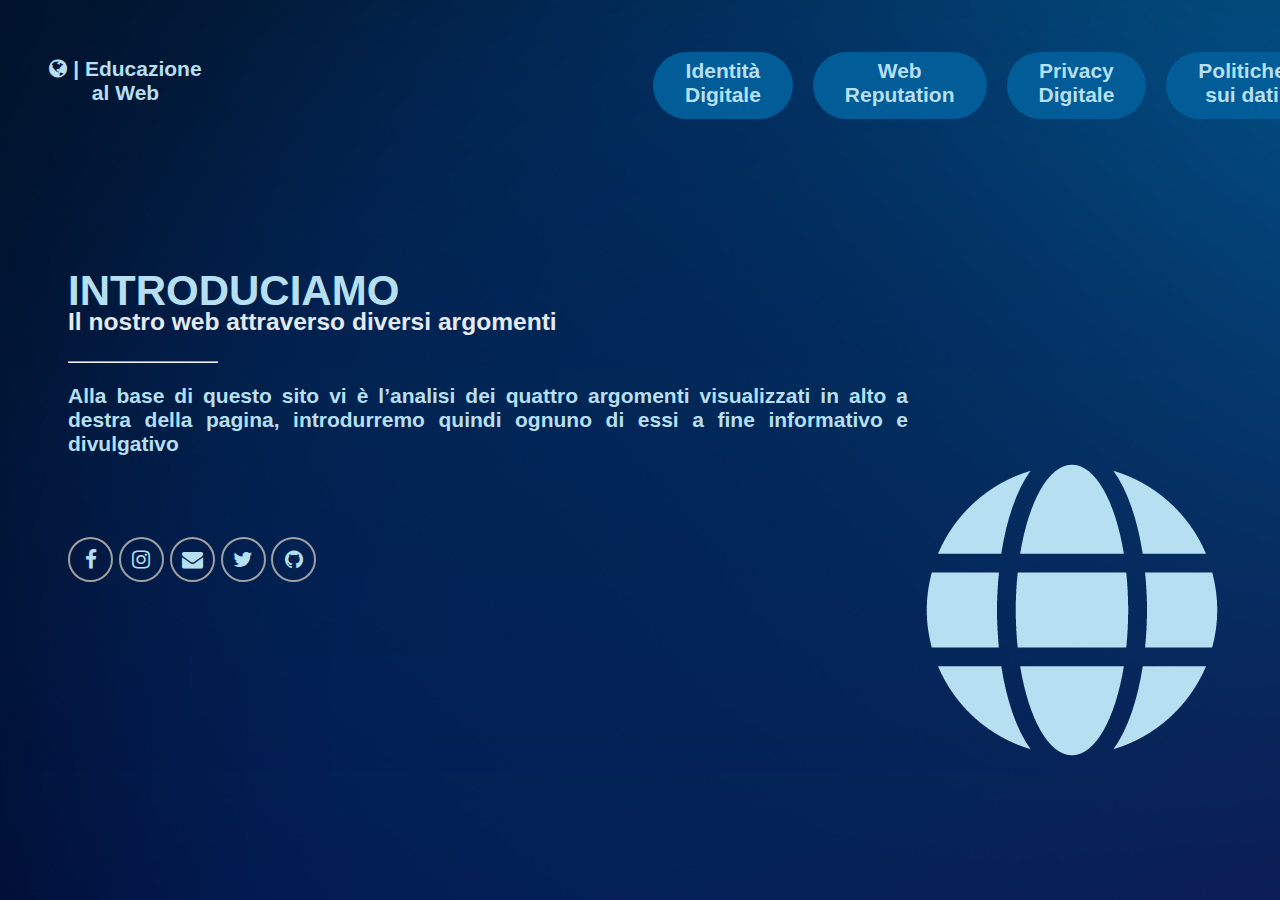
<file: index.html>
<!DOCTYPE html>
<html>
    <head>
        <meta name="viewport" content="width=device-width, initial-scale=1.0">
        <link rel="stylesheet" href="https://stackpath.bootstrapcdn.com/font-awesome/4.7.0/css/font-awesome.min.css">
        <link rel="stylesheet" href="./css/style.css">
        <link rel="icon" type="image/png" href="./assets/favicon.png"/>
        <title> | Educazione al Web</title>

    </head>
        <body>
            <br>

            <div class="navbar">
                <li class="nav-link"><a href="./"><i class="fa fa-globe"></i>  | Educazione al Web</a></li>
                <li class="nav-link"><a href="./html/identità-digitale.html">Identità Digitale</a></li>
                <li class="nav-link"><a href="./html/web-reputation.html">Web Reputation</a></li>
                <li class="nav-link"><a href="./html/privacy.html">Privacy Digitale</a></li>
                <li class="nav-link"><a href="./html/politiche-dati.html">Politiche sui dati</a></li>
            </div>
            
            <br>
            
            <div class="sec-section">
                
                <div class="sec-section-content">
                    <br>
                    <br>
                    <br>
                    <br>
                    <h1>INTRODUCIAMO</h1>
                    
                    <h3>Il nostro web attraverso diversi argomenti</h3>
                    
                    <hr>
                    
                    <p>
                        Alla base di questo sito vi è l’analisi dei quattro argomenti visualizzati in alto a destra della pagina, introdurremo quindi ognuno di essi a fine informativo e divulgativo
                    </p>

                    <footer>
                        <a href="https://www.facebook.com/profile.php?id=100009912731580"><i class="fa fa-facebook"></a></i>
                        <a href="https://www.instagram.com/maro_jr_/"><i class="fa fa-instagram"></a></i>
                        <a href="https://mail.google.com/mail/?view=cm&fs=1&to=12053-g@capirola.com"><i class="fa fa-envelope"></a></i>
                        <a href="https://twitter.com/PrivatoAccount"><i class="fa fa-twitter"></a></i>
                        <a href="https://github.com/m4n-of-m3d4n"><i class="fa fa-github"></a></i>
                    </footer>

                    <div class="page-img-0">
                        <img src="./assets/globe-solid.png" alt="" width="300px" height="300px">
                    </div>
                    
            </div>
        </body>
</html
</file>
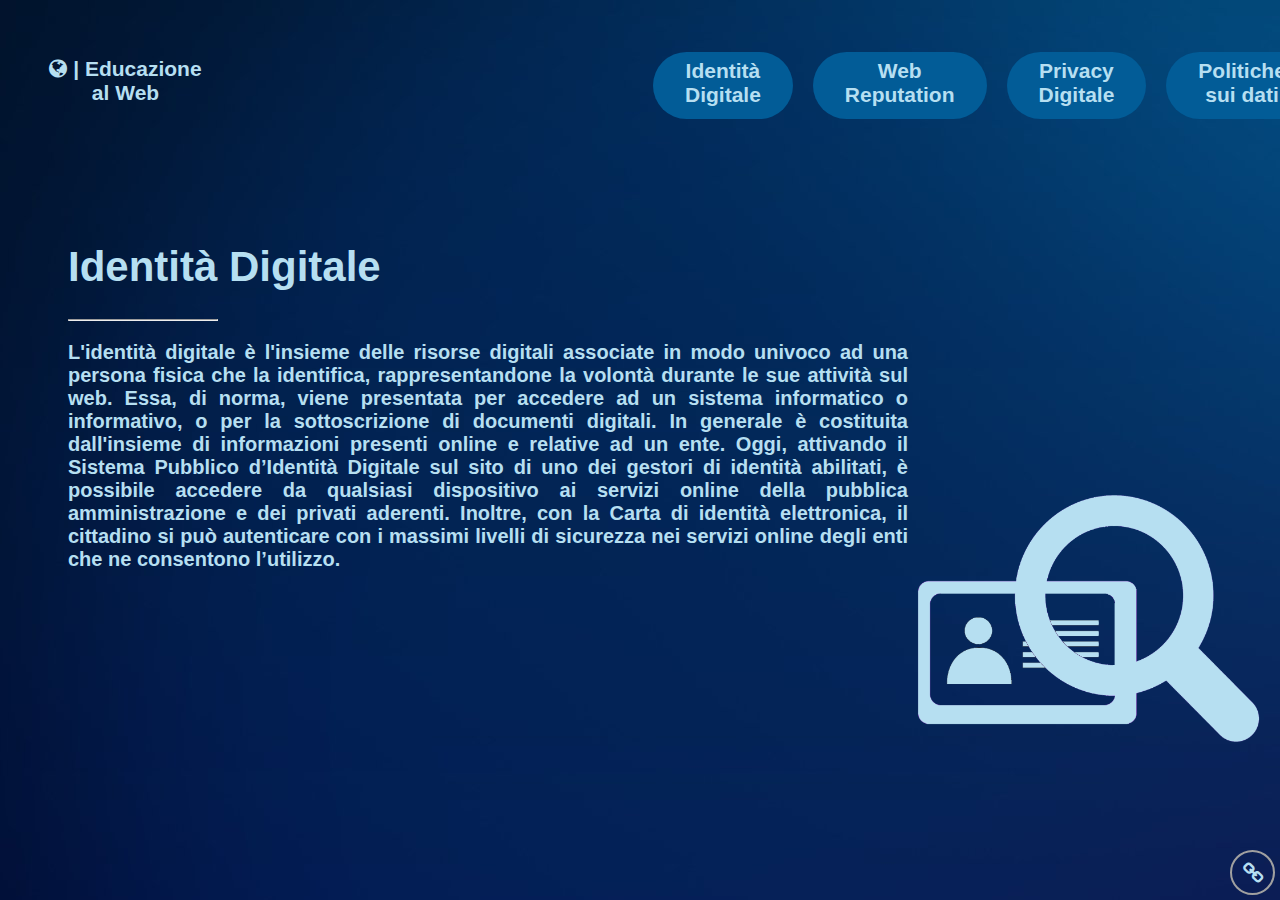
<file: html/identità-digitale.html>
<!DOCTYPE html>
<html>
    <head>
        <meta name="viewport" content="width=device-width, initial-scale=1.0">
        <link rel="stylesheet" href="https://stackpath.bootstrapcdn.com/font-awesome/4.7.0/css/font-awesome.min.css">
        <link rel="stylesheet" href="../css/style.css">
        <link rel="stylesheet" href="../css/identità-digitale.css">
        <link rel="icon" type="image/png" href="../assets/favicon.png"/>
        <title>| Identità Digitale</title>

    </head>
        <body>
            <br>

            <div class="navbar">
                <li class="nav-link"><a href="../index.html"><i class="fa fa-globe"></i>  | Educazione al Web</a></li>
                <li class="nav-link"><a href="./">Identità Digitale</a></li>
                <li class="nav-link"><a href="./web-reputation.html">Web Reputation</a></li>
                <li class="nav-link"><a href="./privacy.html">Privacy Digitale</a></li>
                <li class="nav-link"><a href="./politiche-dati.html">Politiche sui dati</a></li>
            </div>
            
            <div class="sec-section">
                
                <div class="sec-section-content">
                    <br>
                    <br>    
                    <br>
                    <br>
                    <h1>Identità Digitale</h1>
                    <hr>
                    <p>
                        L'identità digitale è l'insieme delle risorse digitali associate in modo univoco ad una persona fisica che la identifica, rappresentandone la volontà durante le sue attività sul web. Essa, di norma, viene presentata per accedere ad un sistema informatico o informativo, o per la sottoscrizione di documenti digitali. In generale è costituita dall'insieme di informazioni presenti online e relative ad un ente. Oggi, attivando il Sistema Pubblico d’Identità Digitale sul sito di uno dei gestori di identità abilitati, è possibile accedere da qualsiasi dispositivo ai servizi online della pubblica amministrazione e dei privati aderenti. Inoltre, con la Carta di identità elettronica, il cittadino si può autenticare con i massimi livelli di sicurezza nei servizi online degli enti che ne consentono l’utilizzo.
                    </p>

         <div class="page-img">
            <img src="../assets/id.png" alt="" width="364px" height="282px">
         </div>
        
         </div>
         </div>

         <div class="sources">
            <a href="./sources-2.html"><i class="fa fa-link"></a></i>
        </div>

        </body>
</html>
</file>
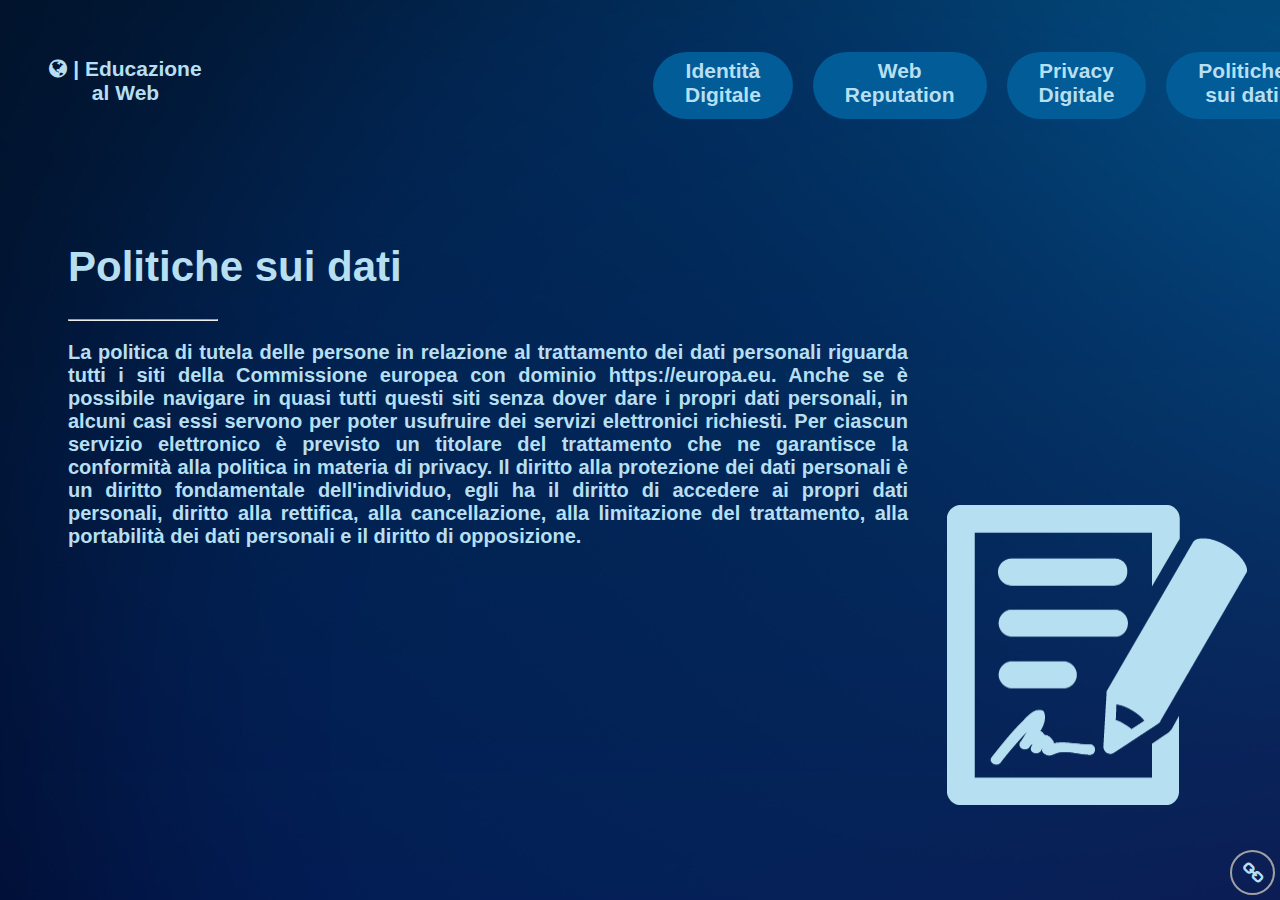
<file: html/politiche-dati.html>
<!DOCTYPE html>
<html>
    <head>
        <meta name="viewport" content="width=device-width, initial-scale=1.0">
        <link rel="stylesheet" href="https://stackpath.bootstrapcdn.com/font-awesome/4.7.0/css/font-awesome.min.css">
        <link rel="stylesheet" href="../css/style.css">
        <link rel="stylesheet" href="../css/politiche-dati.css">
        <link rel="icon" type="image/png" href="../assets/favicon.png"/>
        <title>| Politiche sui dati</title>

    </head>
        <body>
            <br>

            <div class="navbar">
                <li class="nav-link"><a href="../index.html"><i class="fa fa-globe"></i>  | Educazione al Web</a></li>
                <li class="nav-link"><a href="./identità-digitale.html">Identità Digitale</a></li>
                <li class="nav-link"><a href="./web-reputation.html">Web Reputation</a></li>
                <li class="nav-link"><a href="./privacy.html">Privacy Digitale</a></li>
                <li class="nav-link"><a href="./">Politiche sui dati</a></li>
            </div>
            
            <div class="sec-section">
                
                <div class="sec-section-content">
                    <br>
                    <br>    
                    <br>
                    <br>
                    <h1>Politiche sui dati</h1>
                    <hr>
                    <p>
                        La politica di tutela delle persone in relazione al trattamento dei dati personali riguarda tutti i siti della Commissione europea con dominio <a href="https://europa.eu">https://europa.eu</a>. Anche se è possibile navigare in quasi tutti questi siti senza dover dare i propri dati personali, in alcuni casi essi servono per poter usufruire dei servizi elettronici richiesti. Per ciascun servizio elettronico è previsto un titolare del trattamento che ne garantisce la conformità alla politica in materia di privacy. Il diritto alla protezione dei dati personali è un diritto fondamentale dell'individuo, egli ha il diritto di accedere ai propri dati personali, diritto alla rettifica, alla cancellazione, alla limitazione del trattamento, alla portabilità dei dati personali e il diritto di opposizione.
                    </p>

         <div class="page-img">
            <img src="../assets/policy.png" alt="" width="300px" height="300px">
         </div>
        
         </div>
         </div>

         <div class="sources">
            <a href="./sources-5.html"><i class="fa fa-link"></a></i>
        </div>

        </body>
</html>
</file>
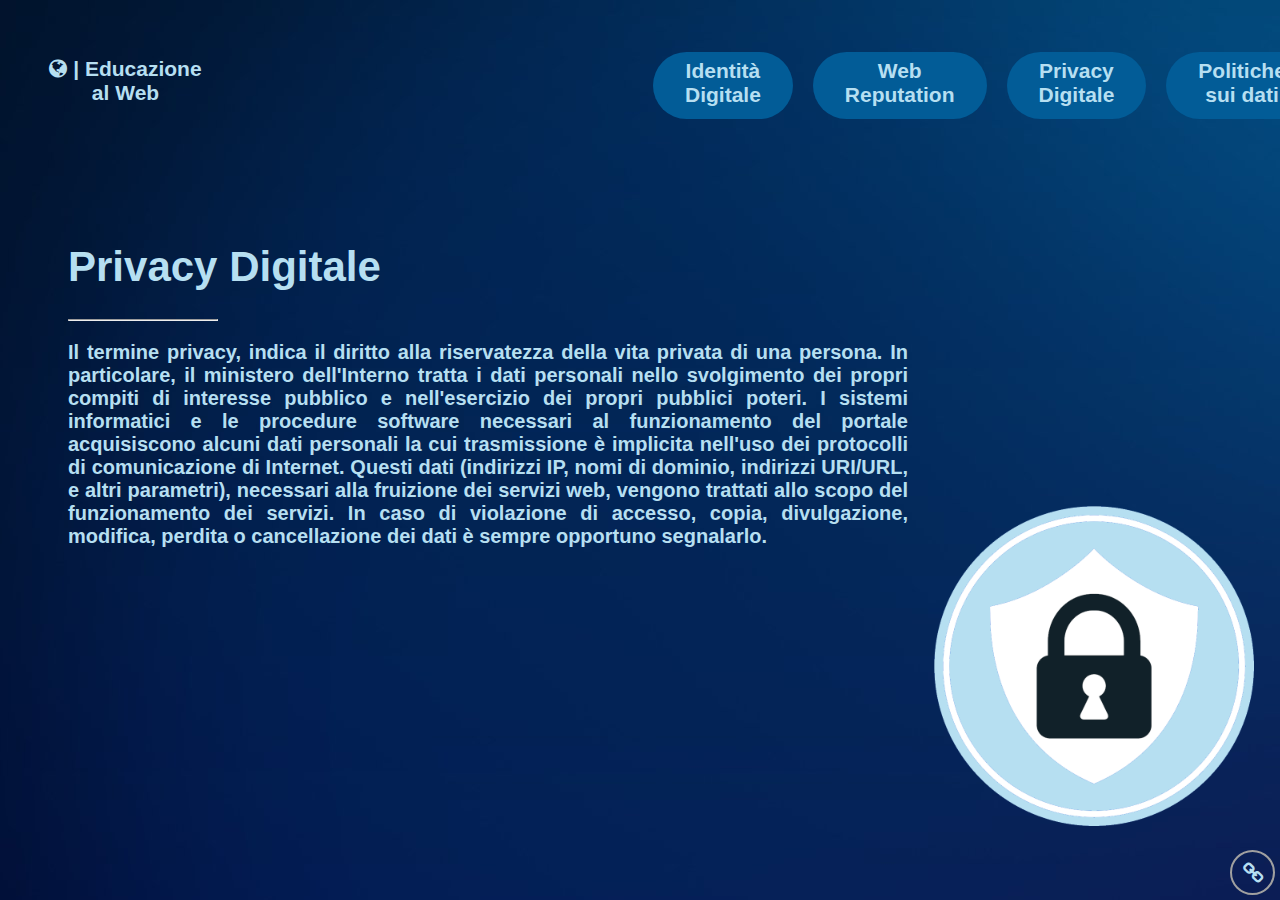
<file: html/privacy.html>
<!DOCTYPE html>
<html>
    <head>
        <meta name="viewport" content="width=device-width, initial-scale=1.0">
        <link rel="stylesheet" href="https://stackpath.bootstrapcdn.com/font-awesome/4.7.0/css/font-awesome.min.css">
        <link rel="stylesheet" href="../css/style.css">
        <link rel="stylesheet" href="../css/privacy.css">
        <link rel="icon" type="image/png" href="../assets/favicon.png"/>
        <title>| Privacy</title>

    </head>
        <body>
            <br>

            <div class="navbar">
                <li class="nav-link"><a href="../index.html"><i class="fa fa-globe"></i>  | Educazione al Web</a></li>
                <li class="nav-link"><a href="./identità-digitale.html">Identità Digitale</a></li>
                <li class="nav-link"><a href="./web-reputation.html">Web Reputation</a></li>
                <li class="nav-link"><a href="./">Privacy Digitale</a></li>
                <li class="nav-link"><a href="./politiche-dati.html">Politiche sui dati</a></li>
            </div>
            
            <div class="sec-section">
                
                <div class="sec-section-content">
                    <br>
                    <br>    
                    <br>
                    <br>
                    <h1>Privacy Digitale</h1>
                    <hr>
                    <p>
                        Il termine privacy, indica il diritto alla riservatezza della vita privata di una persona. In particolare, il ministero dell'Interno tratta i dati personali nello svolgimento dei propri compiti di interesse pubblico e nell'esercizio dei propri pubblici poteri. I sistemi informatici e le procedure software necessari al funzionamento del portale acquisiscono alcuni dati personali la cui trasmissione è implicita nell'uso dei protocolli di comunicazione di Internet. Questi dati (indirizzi IP, nomi di dominio, indirizzi URI/URL, e altri parametri), necessari alla fruizione dei servizi web, vengono trattati allo scopo del funzionamento dei servizi. In caso di violazione di accesso, copia, divulgazione, modifica, perdita o cancellazione dei dati è sempre opportuno segnalarlo.
                    </p>

         <div class="page-img">
            <img src="../assets/privacy.png" alt="" width="344px" height="360px">
         </div>
        
         </div>
         </div>

         <div class="sources">
            <a href="./sources-4.html"><i class="fa fa-link"></a></i>
        </div>

        </body>
</html>
</file>
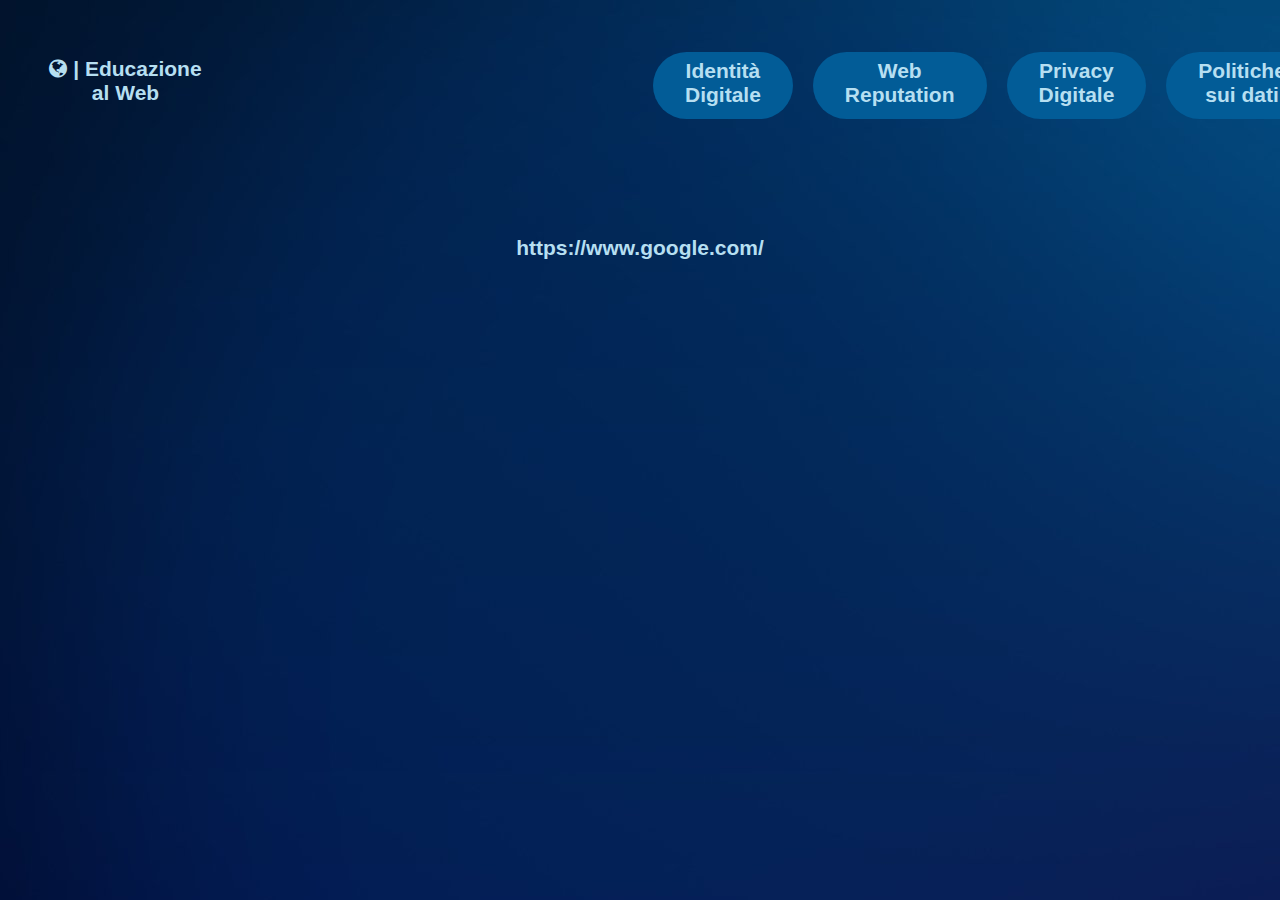
<file: html/sources-1.html>
<!DOCTYPE html>
<html>
    <head>
        <meta name="viewport" content="width=device-width, initial-scale=1.0">
        <link rel="stylesheet" href="https://stackpath.bootstrapcdn.com/font-awesome/4.7.0/css/font-awesome.min.css">
        <link rel="stylesheet" href="../css/style.css">
        <link rel="icon" type="image/png" href="../assets/favicon.png"/>
        <title>| Sources</title>

    </head>
        <body>
            <br>

            <div class="navbar">
                <li class="nav-link"><a href="../index.html"><i class="fa fa-globe"></i>  | Educazione al Web</a></li>
                <li class="nav-link"><a href="./identità-digitale.html">Identità Digitale</a></li>
                <li class="nav-link"><a href="./web-reputation.html">Web Reputation</a></li>
                <li class="nav-link"><a href="./privacy.html">Privacy Digitale</a></li>
                <li class="nav-link"><a href="./politiche-dati.html">Politiche sui dati</a></li>
            </div>

            <br>
            <br>
            <br>
            <br>

            <div class="sources-content">
                <ul>
                    <a href="https://www.google.com/"><li>https://www.google.com/</li></a>
                </ul>
            </div>
        
        </body>

</html>
</file>
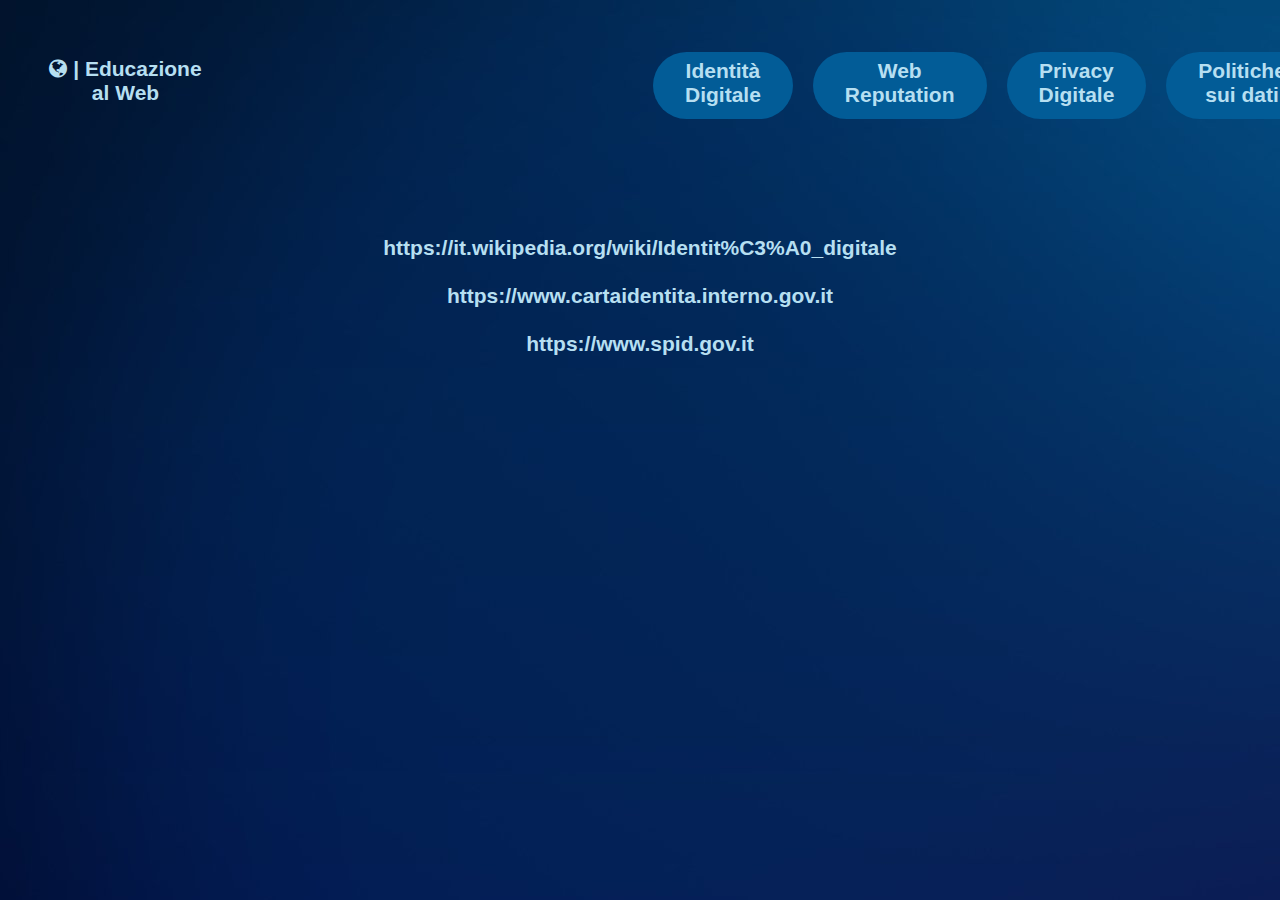
<file: html/sources-2.html>
<!DOCTYPE html>
<html>
    <head>
        <meta name="viewport" content="width=device-width, initial-scale=1.0">
        <link rel="stylesheet" href="https://stackpath.bootstrapcdn.com/font-awesome/4.7.0/css/font-awesome.min.css">
        <link rel="stylesheet" href="../css/style.css">
        <link rel="icon" type="image/png" href="../assets/favicon.png"/>
        <title>| Sources</title>

    </head>
        <body>
            <br>

            <div class="navbar">
                <li class="nav-link"><a href="../index.html"><i class="fa fa-globe"></i>  | Educazione al Web</a></li>
                <li class="nav-link"><a href="./identità-digitale.html">Identità Digitale</a></li>
                <li class="nav-link"><a href="./web-reputation.html">Web Reputation</a></li>
                <li class="nav-link"><a href="./privacy.html">Privacy Digitale</a></li>
                <li class="nav-link"><a href="./politiche-dati.html">Politiche sui dati</a></li>
            </div>

            <br>
            <br>
            <br>
            <br>

            <div class="sources-content">
                <ul>
                    <a href="https://it.wikipedia.org/wiki/Identit%C3%A0_digitale"><li>https://it.wikipedia.org/wiki/Identit%C3%A0_digitale</li></a>
                    <br>
                    <a href="https://www.cartaidentita.interno.gov.it"><li>https://www.cartaidentita.interno.gov.it</li></a>
                    <br>
                    <a href="https://www.spid.gov.it"><li>https://www.spid.gov.it</li></a>
                </ul>
            </div>
        
        </body>

</html>
</file>
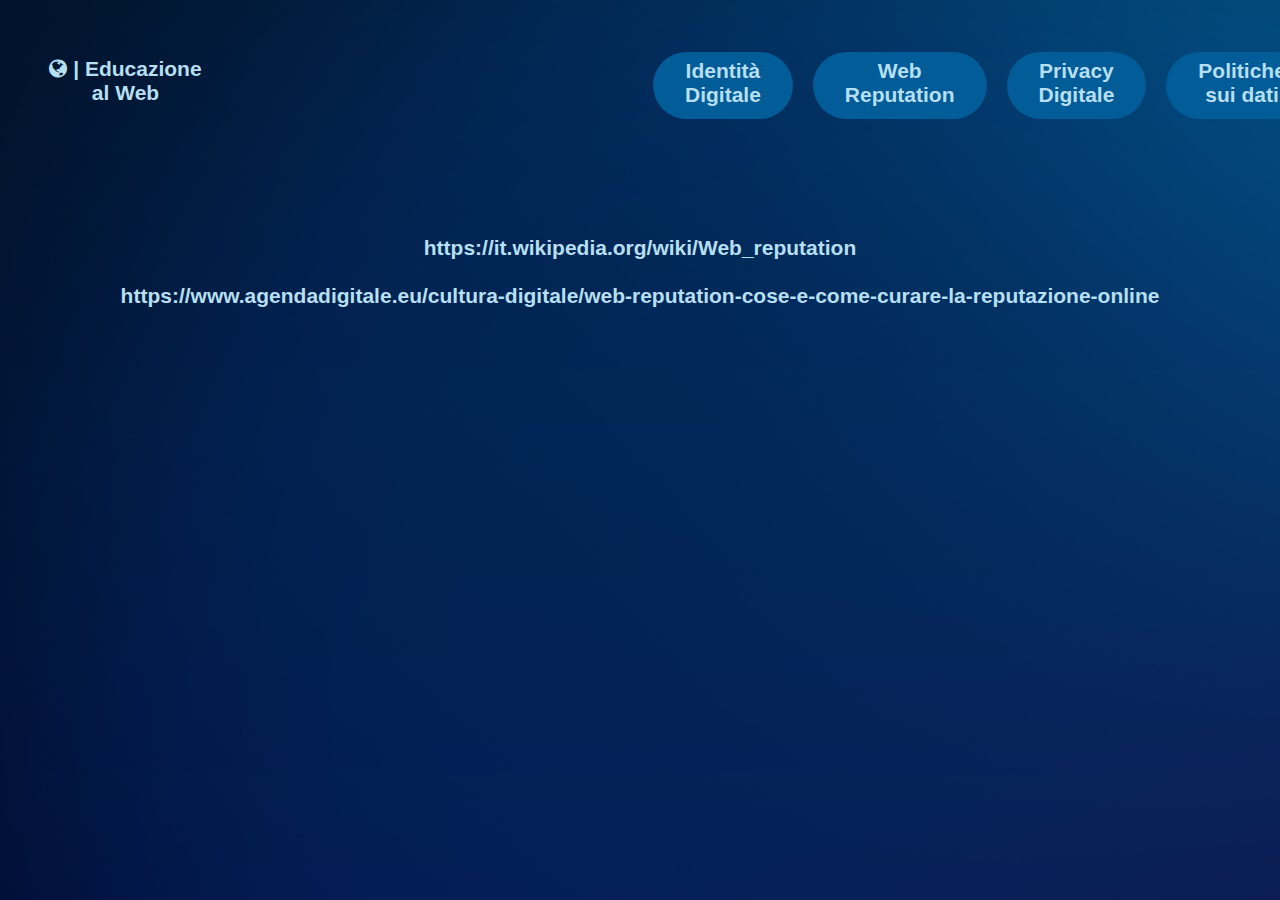
<file: html/sources-3.html>
<!DOCTYPE html>
<html>
    <head>
        <meta name="viewport" content="width=device-width, initial-scale=1.0">
        <link rel="stylesheet" href="https://stackpath.bootstrapcdn.com/font-awesome/4.7.0/css/font-awesome.min.css">
        <link rel="stylesheet" href="../css/style.css">
        <link rel="icon" type="image/png" href="../assets/favicon.png"/>
        <title>| Sources</title>

    </head>
        <body>
            <br>

            <div class="navbar">
                <li class="nav-link"><a href="../index.html"><i class="fa fa-globe"></i>  | Educazione al Web</a></li>
                <li class="nav-link"><a href="./identità-digitale.html">Identità Digitale</a></li>
                <li class="nav-link"><a href="./web-reputation.html">Web Reputation</a></li>
                <li class="nav-link"><a href="./privacy.html">Privacy Digitale</a></li>
                <li class="nav-link"><a href="./politiche-dati.html">Politiche sui dati</a></li>
            </div>

            <br>
            <br>
            <br>
            <br>

            <div class="sources-content">
                <ul>
                    <a href="https://it.wikipedia.org/wiki/Web_reputation"><li>https://it.wikipedia.org/wiki/Web_reputation</li></a>
                    <br>
                    <a href="https://www.agendadigitale.eu/cultura-digitale/web-reputation-cose-e-come-curare-la-reputazione-online"><li>https://www.agendadigitale.eu/cultura-digitale/web-reputation-cose-e-come-curare-la-reputazione-online</li></a>
                </ul>
            </div>
        
        </body>

</html>
</file>
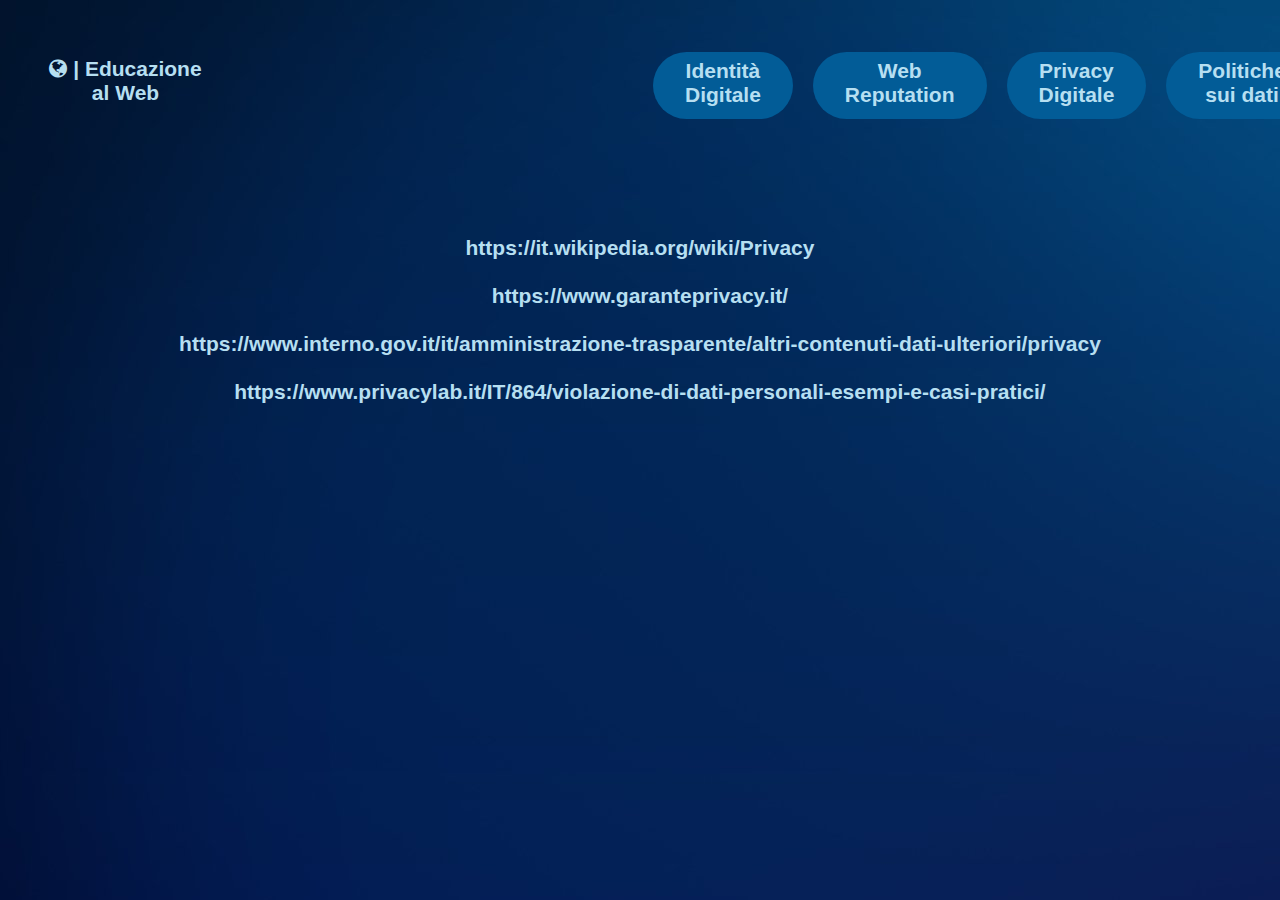
<file: html/sources-4.html>
<!DOCTYPE html>
<html>
    <head>
        <meta name="viewport" content="width=device-width, initial-scale=1.0">
        <link rel="stylesheet" href="https://stackpath.bootstrapcdn.com/font-awesome/4.7.0/css/font-awesome.min.css">
        <link rel="stylesheet" href="../css/style.css">
        <link rel="icon" type="image/png" href="../assets/favicon.png"/>
        <title>| Sources</title>

    </head>
        <body>
            <br>

            <div class="navbar">
                <li class="nav-link"><a href="../index.html"><i class="fa fa-globe"></i>  | Educazione al Web</a></li>
                <li class="nav-link"><a href="./identità-digitale.html">Identità Digitale</a></li>
                <li class="nav-link"><a href="./web-reputation.html">Web Reputation</a></li>
                <li class="nav-link"><a href="./privacy.html">Privacy Digitale</a></li>
                <li class="nav-link"><a href="./politiche-dati.html">Politiche sui dati</a></li>
            </div>

            <br>
            <br>
            <br>
            <br>

            <div class="sources-content">
                <ul>
                    <a href="https://it.wikipedia.org/wiki/Privacy"><li>https://it.wikipedia.org/wiki/Privacy</li></a>
                    <br>
                    <a href="https://www.garanteprivacy.it/"><li>https://www.garanteprivacy.it/</li></a>
                    <br>
                    <a href="https://www.interno.gov.it/it/amministrazione-trasparente/altri-contenuti-dati-ulteriori/privacy"><li>https://www.interno.gov.it/it/amministrazione-trasparente/altri-contenuti-dati-ulteriori/privacy</li></a>
                    <br>
                    <a href="https://www.privacylab.it/IT/864/violazione-di-dati-personali-esempi-e-casi-pratici/"><li>https://www.privacylab.it/IT/864/violazione-di-dati-personali-esempi-e-casi-pratici/</li></a>
                </ul>
            </div>
        
        </body>

</html>
</file>
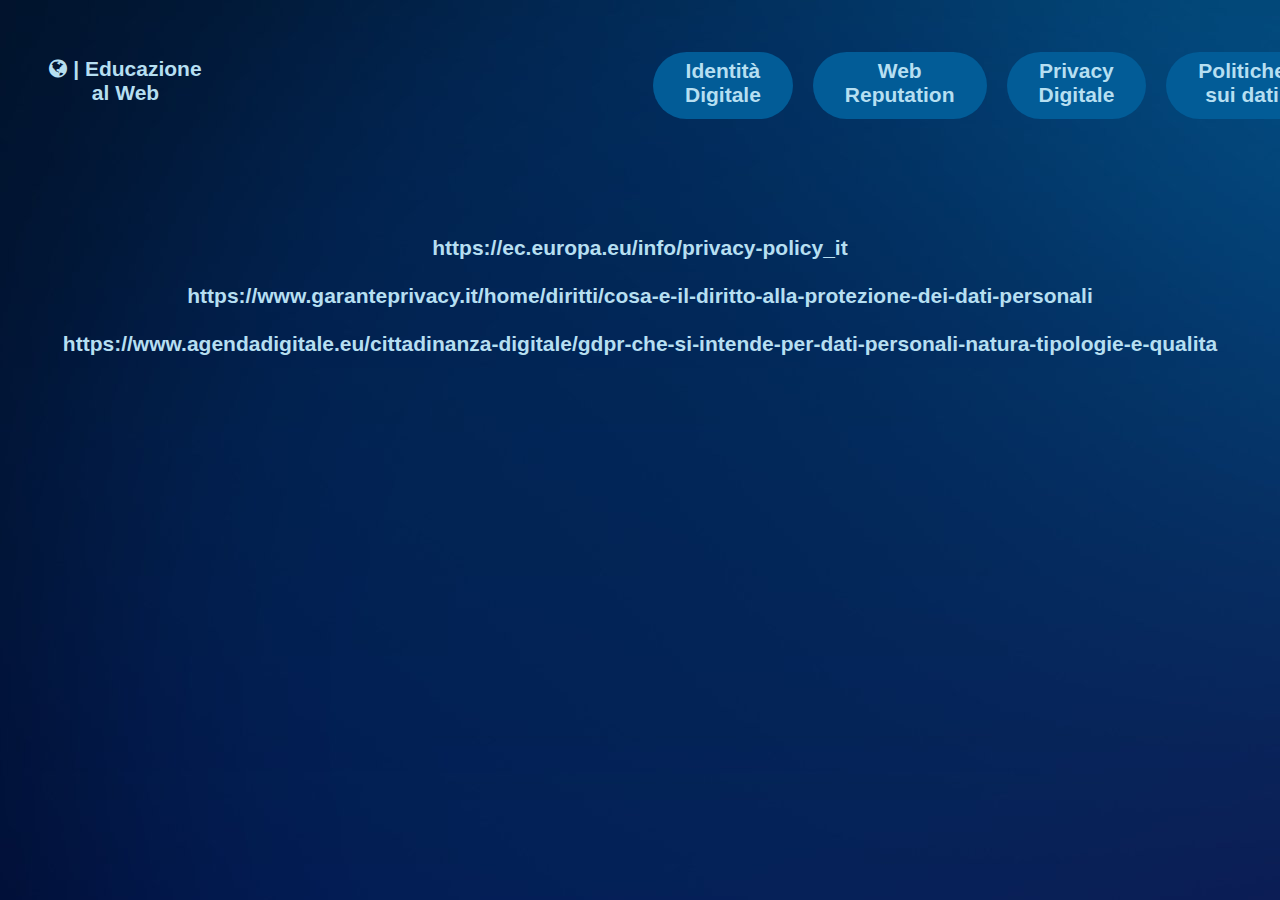
<file: html/sources-5.html>
<!DOCTYPE html>
<html>
    <head>
        <meta name="viewport" content="width=device-width, initial-scale=1.0">
        <link rel="stylesheet" href="https://stackpath.bootstrapcdn.com/font-awesome/4.7.0/css/font-awesome.min.css">
        <link rel="stylesheet" href="../css/style.css">
        <link rel="icon" type="image/png" href="../assets/favicon.png"/>
        <title>| Sources</title>

    </head>
        <body>
            <br>

            <div class="navbar">
                <li class="nav-link"><a href="../index.html"><i class="fa fa-globe"></i>  | Educazione al Web</a></li>
                <li class="nav-link"><a href="./identità-digitale.html">Identità Digitale</a></li>
                <li class="nav-link"><a href="./web-reputation.html">Web Reputation</a></li>
                <li class="nav-link"><a href="./privacy.html">Privacy Digitale</a></li>
                <li class="nav-link"><a href="./politiche-dati.html">Politiche sui dati</a></li>
            </div>

            <br>
            <br>
            <br>
            <br>

            <div class="sources-content">
                <ul>
                    <a href="https://ec.europa.eu/info/privacy-policy_it"><li>https://ec.europa.eu/info/privacy-policy_it</li></a>
                    <br>
                    <a href="https://www.garanteprivacy.it/home/diritti/cosa-e-il-diritto-alla-protezione-dei-dati-personali"><li>https://www.garanteprivacy.it/home/diritti/cosa-e-il-diritto-alla-protezione-dei-dati-personali</li></a>
                    <br>
                    <a href="https://www.agendadigitale.eu/cittadinanza-digitale/gdpr-che-si-intende-per-dati-personali-natura-tipologie-e-qualita"><li>https://www.agendadigitale.eu/cittadinanza-digitale/gdpr-che-si-intende-per-dati-personali-natura-tipologie-e-qualita</li></a>
                </ul>
            </div>
        
        </body>

</html>
</file>
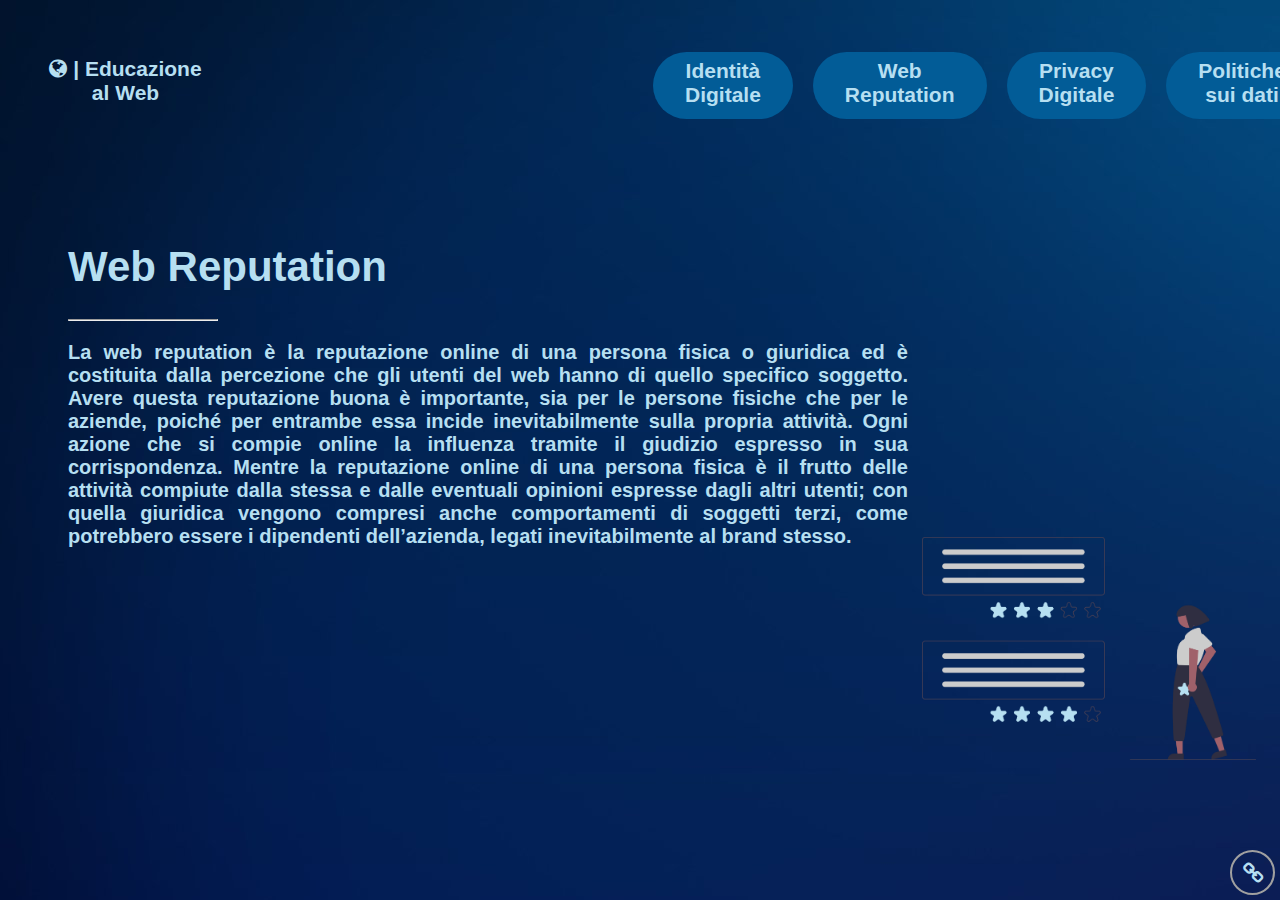
<file: html/web-reputation.html>
<!DOCTYPE html>
<html>
    <head>
        <meta name="viewport" content="width=device-width, initial-scale=1.0">
        <link rel="stylesheet" href="https://stackpath.bootstrapcdn.com/font-awesome/4.7.0/css/font-awesome.min.css">
        <link rel="stylesheet" href="../css/style.css">
        <link rel="stylesheet" href="../css/web-reputation.css">
        <link rel="icon" type="image/png" href="../assets/favicon.png"/>
        <title>| Web Reputation</title>

    </head>
        <body>
            <br>

            <div class="navbar">
                <li class="nav-link"><a href="../index.html"><i class="fa fa-globe"></i>  | Educazione al Web</a></li>
                <li class="nav-link"><a href="./identità-digitale.html">Identità Digitale</a></li>
                <li class="nav-link"><a href="./">Web Reputation</a></li>
                <li class="nav-link"><a href="./privacy.html">Privacy Digitale</a></li>
                <li class="nav-link"><a href="./politiche-dati.html">Politiche sui dati</a></li>
            </div>
            
            <div class="sec-section">
                
                <div class="sec-section-content">
                    <br>
                    <br>    
                    <br>
                    <br>
                    <h1>Web Reputation</h1>
                    <hr>
                    <p>
                        La web reputation è la reputazione online di una persona fisica o giuridica ed è costituita dalla percezione che gli utenti del web hanno di quello specifico soggetto. Avere questa reputazione buona è importante, sia per le persone fisiche che per le aziende, poiché per entrambe essa incide inevitabilmente sulla propria attività. Ogni azione che si compie online la influenza tramite il giudizio espresso in sua corrispondenza. Mentre la reputazione online di una persona fisica è il frutto delle attività compiute dalla stessa e dalle eventuali opinioni espresse dagli altri utenti; con quella giuridica vengono compresi anche comportamenti di soggetti terzi, come potrebbero essere i dipendenti dell’azienda, legati inevitabilmente al brand stesso.
                    </p>

                    <div class="page-img">
                        <img src="../assets/web-rep.png" alt="" width="334px" height="223px">
                     </div>

         </div>
         </div>

         <div class="sources">
            <a href="./sources-3.html"><i class="fa fa-link"></a></i>
        </div>

        </body>
</html>
</file>
<file: css/style.css>
@import url("../fonts/Helvetica.ttf");

* {
    box-sizing: border-box;
}

body {
    background: url("../assets/bg.jpg");
    font-weight: 700;
    color: #B6DFF1;
    font-size: 21px;
    font-family: "Helvetica", sans-serif;
    overflow: hidden;
}

p {
    text-align: justify;
}

.navbar {
    display: grid;
    grid-template-columns: repeat(5, 275px 1fr 1fr 1fr 1fr);
    margin-top: 20px;
    grid-gap: 20px;
}

li {
    list-style: none;
}

a {
    text-decoration: none;
    color: #B6DFF1;
}

li:nth-child(1) {
    margin-right: 40px;
}

li:nth-child(2) {
    margin-left: 350px;
}

.nav-link {
    text-align: center;
    padding: 10px 30px;
    padding-top: 5px;
    border-radius: 50px;
}

.nav-link:not(:first-of-type) {
    background-color: #025c97;
    border: 2px solid transparent;
    transition: transform .3s;
}

.nav-link:not(:first-of-type):hover {
    background-color: transparent;
    border:  2px solid #a0a0a0;
    cursor: pointer;
    transform: translateY(5px);
}

.sec-section {
    display: grid;
    grid-template-columns: repeat(2, 900px 1fr);
    align-items: center;
}

.sec-section-content {
    margin-left: 60px;
    margin-bottom: 100px;
}

.sec-section-content h3 {
    margin-top: -35px;
    color: #e5e9f0;
}

.sec-section-content hr {
    width: 150px;
    margin-left: 0px;
    margin-top: -10px solid;
    color: #cfcfbf;

}

.sec-section-content .btn {
    font-family: "Helvetica", sans-serif;
    border: none;
    outline: none;
    padding: 15px 45px;
    background: transparent;
    border-radius: 50px;
    font-size: 20px;
    color: #cfcfbf;
    cursor: pointer;
    transition: transform .3s;
}

.sec-section-content .btn:hover {
    transform: translateY(5px);
}

footer {
    transform: translateY(60px) translateX(0px);
}

footer i {
    font-size: 22px;
    border: 2px solid #a0a0a0;
    width: 45px;
    height: 45px;
    text-align: center;
    padding: 10px;
    cursor: pointer;
    transition: all .3s;
    border-radius: 50%;
}

footer i:hover {
    background-color: #336179;
    color: #cfcfbf;
    transform: translateY(5px);
}

.sources i {
    font-size: 22px;
    border: 2px solid #a0a0a0;
    width: 45px;
    height: 45px;
    text-align: center;
    padding: 10px;
    cursor: pointer;
    transition: all .3s;
    border-radius: 50%;
    position: absolute;
    right: 5px;
    bottom: 5px;
}

.sources i:hover {
    background-color: #336179;
    color: #cfcfbf;
    transform: translateY(5px);
}

.page-img-0 {
    position: absolute;
    left: 72%;
    bottom: 15%;
}  

.sources-content {
    text-align: center;

}
</file>
<file: css/identità-digitale.css>
.page-img {
    position: absolute;
    left: 70%;
    bottom: 17%;
}

p {
    font-size: 20px;
}
</file>
<file: css/politiche-dati.css>
.page-img {
    position: absolute;
    left: 74%;
    bottom: 10%;
}

p {
    font-size: 20px;
}
</file>
<file: css/privacy.css>
.page-img {
    position: absolute;
    left: 72%;
    bottom: 5%;
}

p {
    font-size: 20px;
}
</file>
<file: css/web-reputation.css>
.page-img {
    position: absolute;
    left: 72%;
    bottom: 15%;
}

p {
    font-size: 20px;
}
</file>
